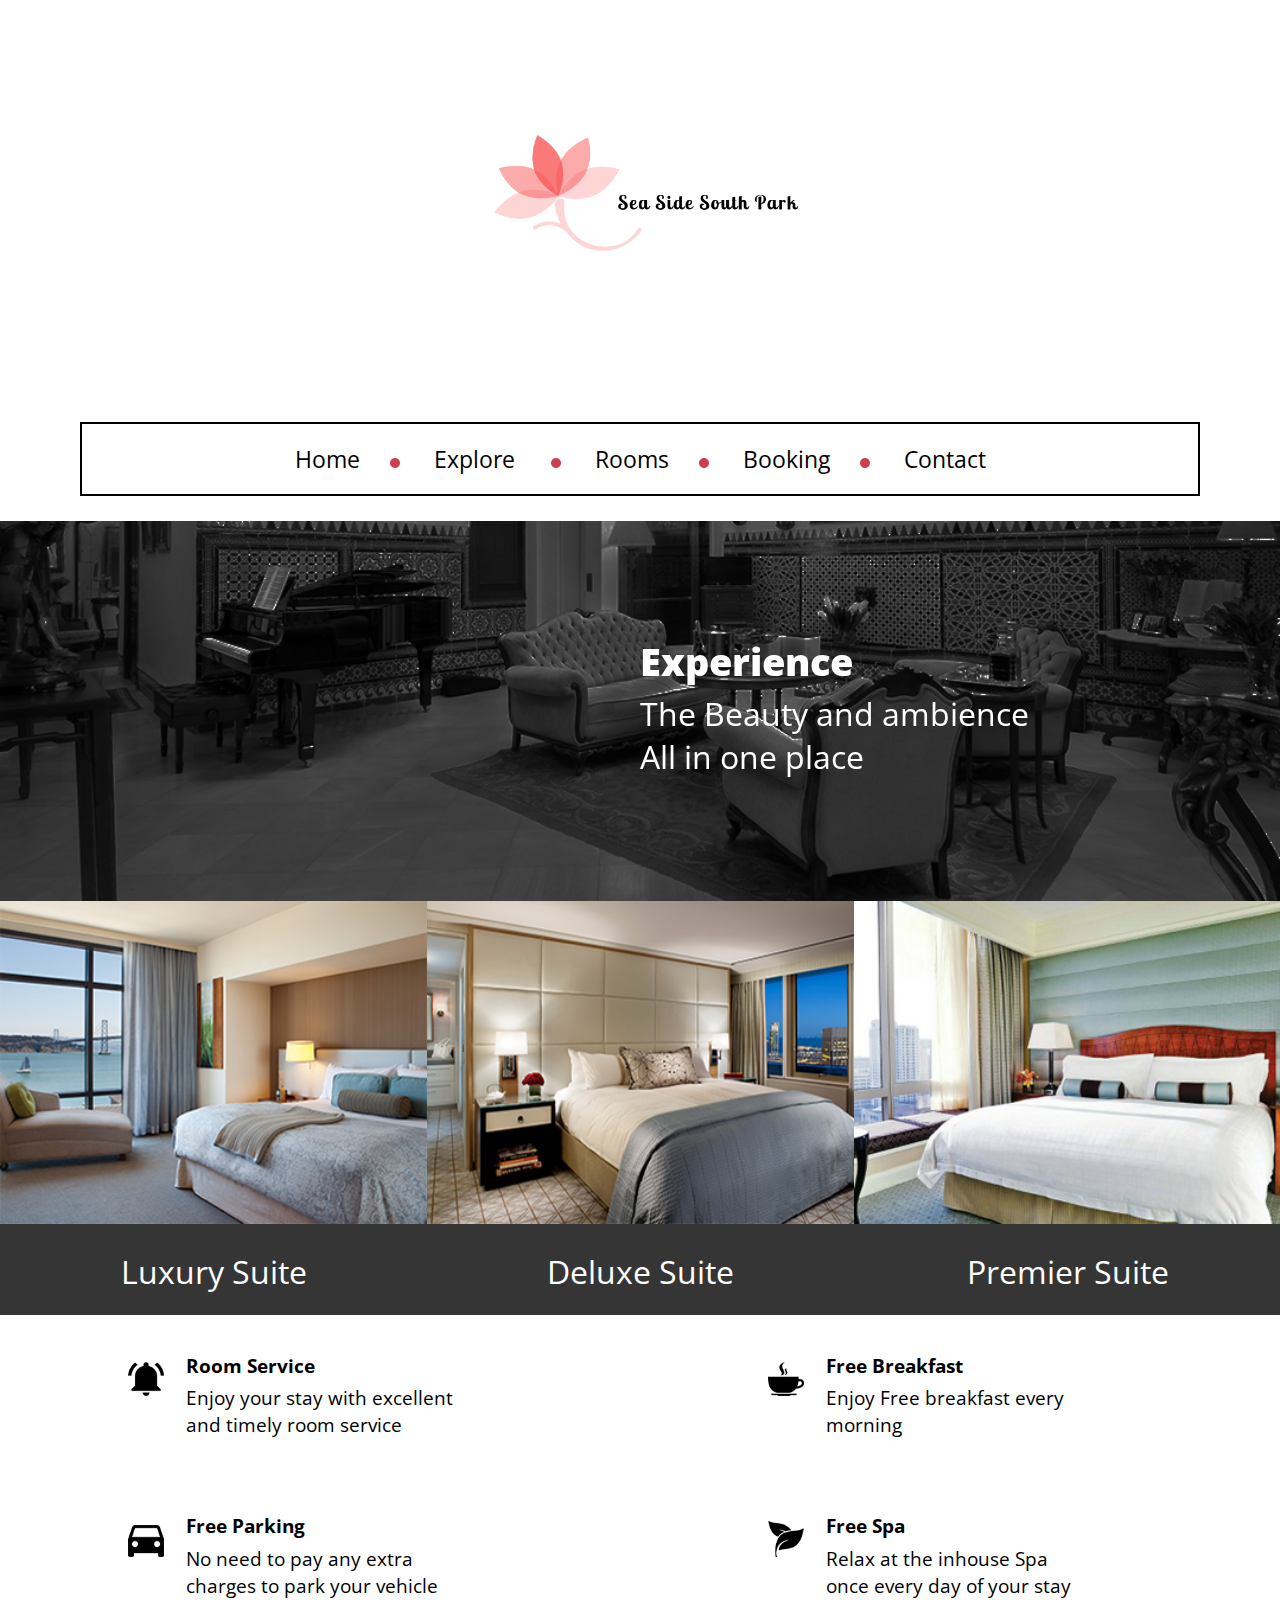
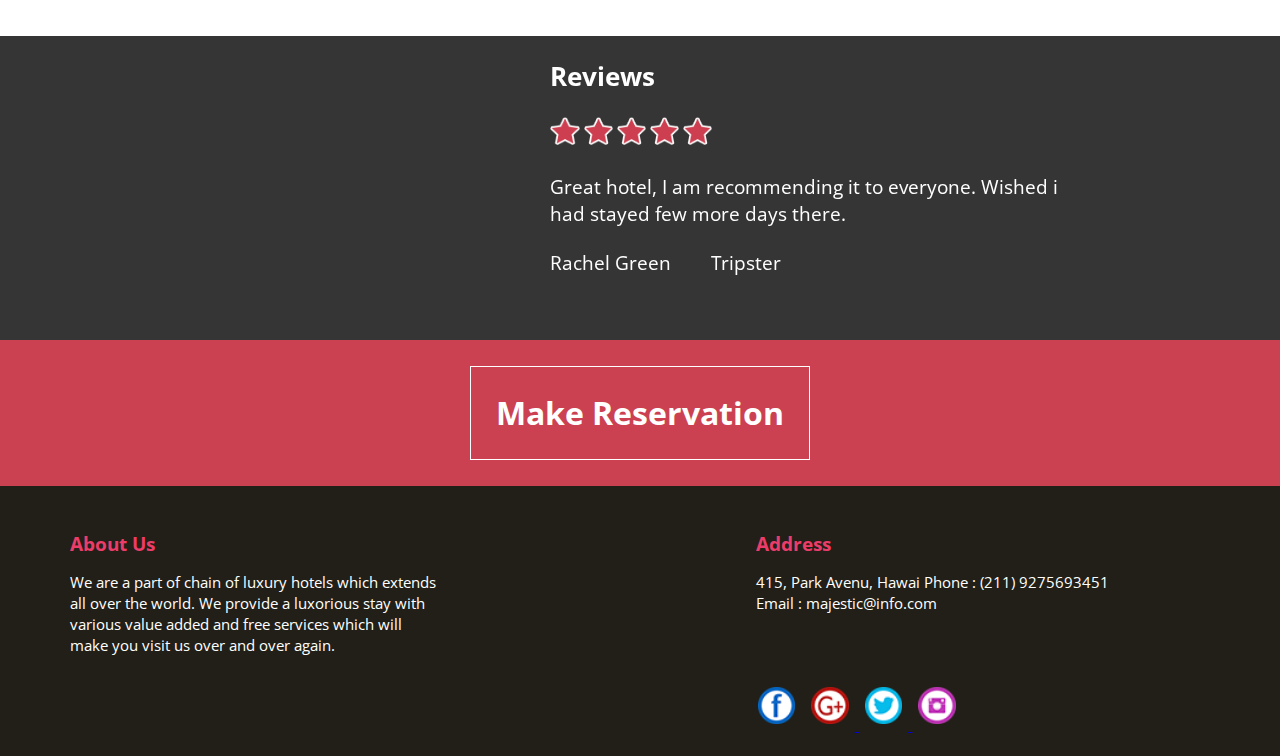
<file: index.html>
<!DOCTYPE html>
<html>
<head>
    <meta charset="utf-8">
    <title> Sea Side South Park</title>
     <script type="text/javascript" src="https://ajax.googleapis.com/ajax/libs/jquery/3.2.1/jquery.min.js"></script>
     <script type="text/javascript" src="dist/slick.js"></script>
     <script type="text/javascript" src="dist/jquery.scrollUp.js"></script>

    <link rel="stylesheet" type="text/css" href="css/main.css">
    <link rel="stylesheet" type="text/css" href="css/slick.css">


<!--    <link rel="stylesheet" type="text/css" href="css/slick-theme.css">-->


         <script type="text/javascript" src="dist/demo.js"></script>
    <link href="https://fonts.googleapis.com/css?family=Open+Sans" rel="stylesheet">





    </head>

<body >
    <header class="tm-header">
        <img class="tm-logo" src="images/logo_transparent.png" alt="Sea Side South Park">
        <nav class="tm-nav" >
       <div>
            <ul>
                <li class="tm-list"><a href="index.html">Home</a></li>
                <li class="tm-list"><a href="explore.html">Explore </a></li>
                <li class="tm-list"><a href="rooms.html">Rooms</a></li>
                <li class="tm-list"><a href="bb.html">Booking</a></li>
                <li><a href="contact.html">Contact</a></li>
            </ul>
            </div>
        </nav>
    </header>

    <section class="tm-imgslider">


    <div class="slider single">
					<div><div class="tm-slider"><img class="tm-sliderimage" src="images/main_slider11.png" alt="Sea Side South Park">
                        <div class="tm-slidertext">
                        <p class="bold"> Experience</p>
                        <p class="simple">The Beauty and ambience </p>
                            <p class="simple">All in one place </p></div>
                </div></div>
					<div><div class="tm-slider"><img class="tm-sliderimage" src="images/main_slider12.png" alt="Sea Side South Park">
                        <div class="tm-slidertext">
                        <p class="bold"> Experience</p>
                        <p class="simple">The tranquility </p>
                            <p class="simple">in hotel spa and swimming pool </p></div>
                </div></div>
					<div><div class="tm-slider"><img class="tm-sliderimage" src="images/main_slider13.png" alt="Sea Side South Park">
                        <div class="tm-slidertext">
                        <p class="bold"> Experience</p>
                        <p class="simple">The luxorious interiors </p>
                            <p class="simple">in every hotel room </p></div>
                </div></div>
					<div><div class="tm-slider"><img class="tm-sliderimage" src="images/main_slider14.png" alt="Sea Side South Park">
                        <div class="tm-slidertext">
                        <p class="bold"> Experience</p>
                        <p class="simple">The mesmerizing beach view </p>
                            <p class="simple">from your room's balcony</p></div>
                </div></div>

				</div>
        <img src="images/back.png" class="left">
          <img src="images/next.png" class="right">
   </section>






     <section class="slider room flex">

                    <div class="tm-rooms">
                        <img  src="images/luxury.png">
                       <a href="rooms.html"> <p class="s">Luxury Suite</p> </a>

                    </div>
                        <div class="tm-rooms">
                        <img  src="images/delux.png">
                            <a href="rooms.html"> <p class="s">Deluxe Suite</p></a>

                    </div>
                        <div class="tm-rooms">
                        <img  src="images/premier.png">
                            <a href="rooms.html">  <p>Premier Suite</p></a>

                    </div>
                    <div class="tm-rooms">
                        <img  src="images/luxuryroom.png">
                       <a href="rooms.html"> <p class="s">Luxury Room</p> </a>

                    </div>
                        <div class="tm-rooms">
                        <img  src="images/deluxroom.png">
                            <a href="rooms.html"> <p>Deluxe Room</p></a>

                    </div>
                        <div class="tm-rooms">
                        <img  src="images/premiumroom.png">
                            <a href="rooms.html">  <p>Premier Room</p></a>

                    </div>


    </section>





    <section class="tm-servicesection">
         <div class="tm-service">
              <img class="tm-serimage" src="images/bell.png">
             <div>
                        <p class="b">Room Service</p>
                        <p> Enjoy your stay with excellent and timely room service </p> </div>
        </div>
        <div class="tm-service">
              <img class="tm-serimage" src="images/coffee.png">
             <div>
                        <p class="b">Free Breakfast</p>
                        <p> Enjoy Free breakfast every morning</p> </div>
        </div>
    </section>
    <section class="tm-servicesection">

        <div class="tm-service">
              <img class="tm-serimage" src="images/car-front.png">
             <div>
                        <p class="b">Free Parking</p>
                        <p> No need to pay any extra charges to park your vehicle </p> </div>
        </div>
        <div class="tm-service">
              <img class="tm-serimage" src="images/spa.png">
             <div>
                        <p class="b">Free Spa</p>
                        <p> Relax at the inhouse Spa once every day of your stay </p> </div>
        </div>

    </section>





    <section class="tm-reviewsection">

        <div class="tm-review ">
            <div class="slider review">
            <div class="tm-revcon">
        <p class="b"> Reviews</p>
            <div class="tm-stars">
                 <img src="images/star.png">
                 <img src="images/star.png">
                 <img src="images/star.png">
                 <img src="images/star.png">
                 <img src="images/star.png">
            </div>
                <div class="tm-rev">
        <p> Great hotel, I am recommending it to everyone. Wished i had stayed few more days there.</p>  <br/>
        <p> Rachel Green &nbsp&nbsp&nbsp&nbsp&nbsp&nbsp Tripster</p> </div>

                </div>

            <div class="tm-revcon">
        <p class="b"> Reviews</p>
            <div class="tm-stars">
                 <img src="images/star.png">
                 <img src="images/star.png">
                 <img src="images/star.png">
                 <img src="images/star.png">
                 <img src="images/star.png">
            </div>
                <div class="tm-rev">
        <p> Nice hotel, I had a wonderful expeirence and there are plenty of amenities. </p>  <br/>
        <p> Ross Geller &nbsp&nbsp&nbsp&nbsp&nbsp&nbsp Visitor</p> </div>

                </div>


            <div class="tm-revcon">
        <p class="b"> Reviews</p>
            <div class="tm-stars">
                 <img src="images/star.png">
                 <img src="images/star.png">
                 <img src="images/star.png">
                 <img src="images/star.png">
                 <img src="images/star.png">
            </div>
                <div class="tm-rev">
        <p> Great hotel, Great food enough said. </p>  <br/>
        <p> Joey Tribiani &nbsp&nbsp&nbsp&nbsp&nbsp&nbsp Actor</p> </div>

                </div>


            <div class="tm-revcon">
        <p class="b"> Reviews</p>
            <div class="tm-stars">
                 <img src="images/star.png">
                 <img src="images/star.png">
                 <img src="images/star.png">
                 <img src="images/star.png">
                 <img src="images/star.png">
            </div>
                <div class="tm-rev">
        <p> Very nice hotel enjoyed the spa and as a masseuse I recommend it. </p>  <br/>
        <p> Pheobe Buffay &nbsp&nbsp&nbsp&nbsp&nbsp&nbsp Traveller</p> </div>

                </div>

                <div class="tm-revcon">
        <p class="b"> Reviews</p>
            <div class="tm-stars">
                 <img src="images/star.png">
                 <img src="images/star.png">
                 <img src="images/star.png">
                 <img src="images/star.png">
                 <img src="images/star.png">
            </div>
                <div class="tm-rev">
        <p> Nice, calm and clean just the way I like it. </p>  <br/>
        <p> Monica Geller &nbsp&nbsp&nbsp&nbsp&nbsp&nbsp Tripster</p> </div>

                </div>

                       <div class="tm-revcon">
        <p class="b"> Reviews</p>
            <div class="tm-stars">
                 <img src="images/star.png">
                 <img src="images/star.png">
                 <img src="images/star.png">
                 <img src="images/star.png">
                 <img src="images/star.png">
            </div>
                <div class="tm-rev">
        <p> Knock knock whose there ? ... a satisfied customer. </p>  <br/>
        <p> Chandler Bing &nbsp&nbsp&nbsp&nbsp&nbsp&nbsp Visitor</p> </div>

                </div>

            </div>


        </div>
    </section>


    <section class="tm-makeres">
    <div class="tm-res">
       <div class="tm-resbutton">
           <a href="bb.html"> <p>Make Reservation</p></a>
        </div>
        </div>
    </section>

    <footer class="tm-footer">
        <div class="tm-us">
        <p class="bold">About Us</p>
        <p>We are a part of chain of luxury hotels
            which extends all over the world. We
            provide a luxorious stay with various value
            added and free services which will make
            you visit us over and over again.</p>
        </div>

        <div class="tm-address">
        <p class="bold">Address</p>
        <p>415, Park Avenu, Hawai
            Phone : (211) 9275693451
            Email : majestic@info.com</p>
        </div>
        <br/>
    <div class="tm-media">
        <a href="#"> <img src="images/fb.png"></a>
        <a href="#"> <img src="images/G.png"> </a>
        <a href="#"> <img src="images/twittr.png"> </a>
        <a href="#">  <img src="images/insta.png"> </a>

        </div>

<!--    <a  href="#top">  <img class="tm-up" src="images/up.png"> </a>-->


    </footer>
</body>
</html>
</file>
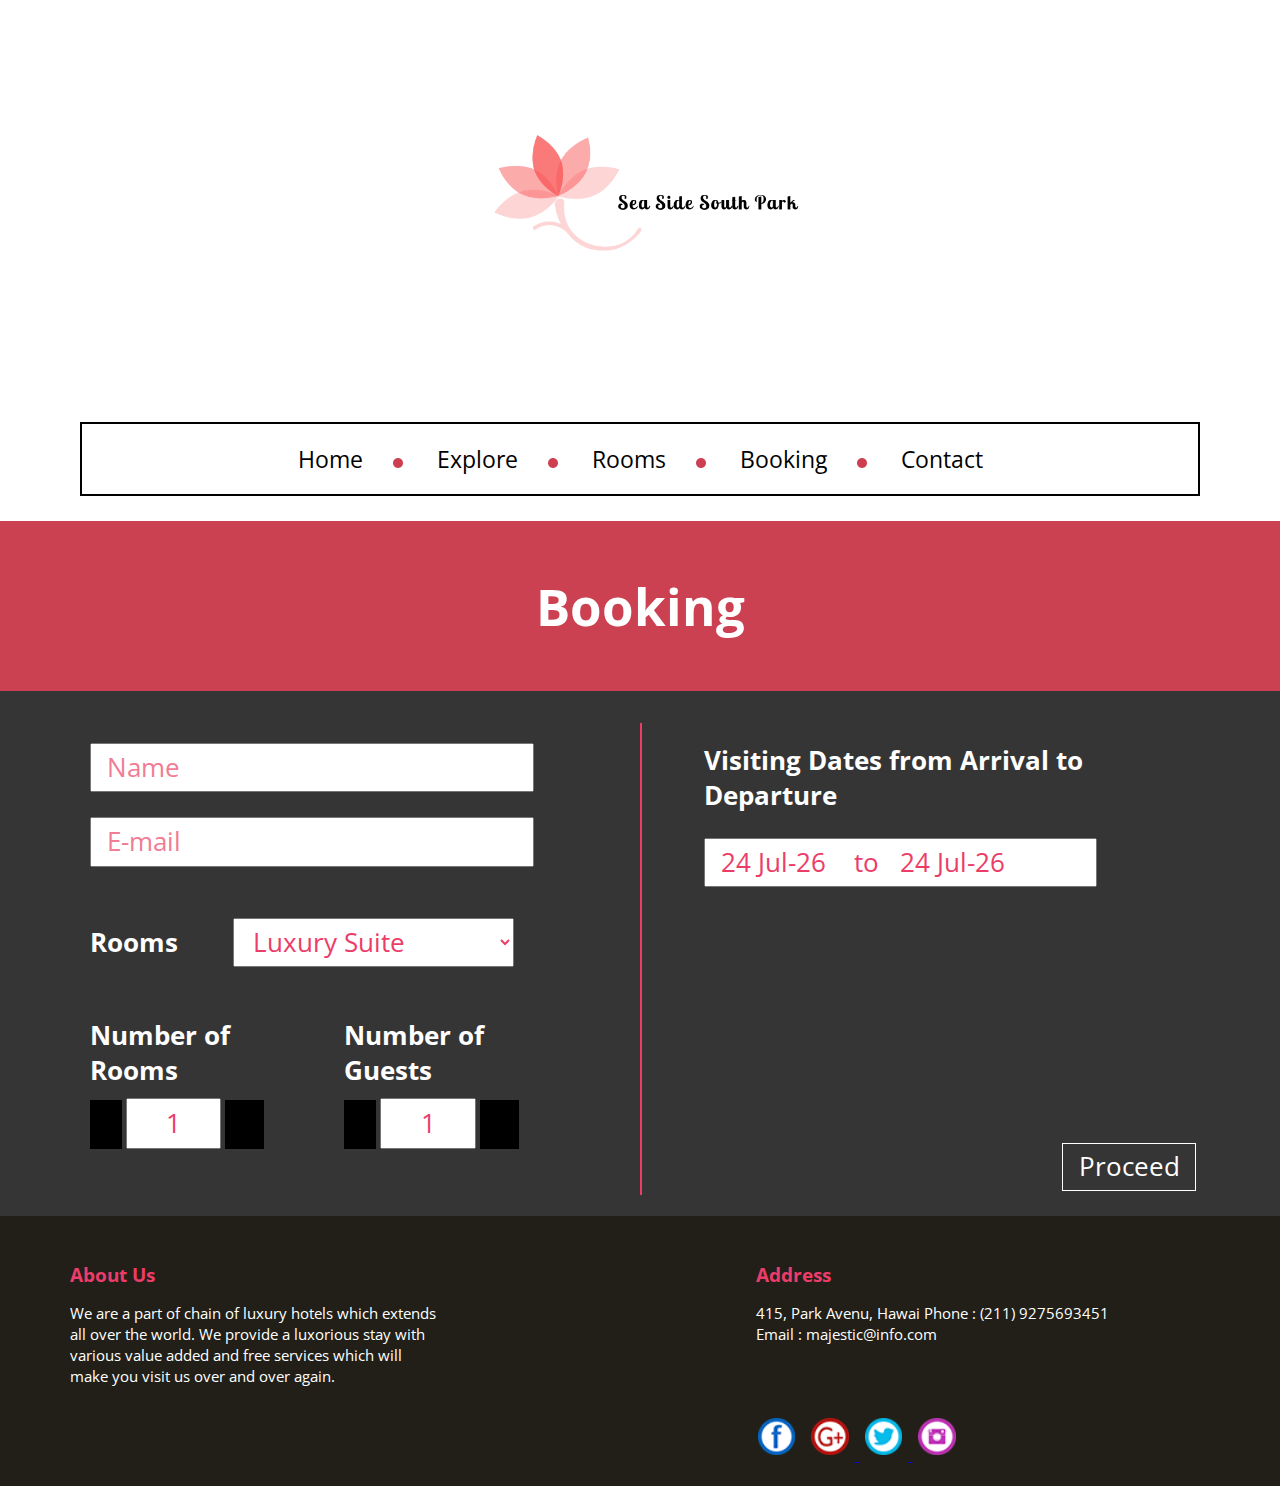
<file: bb.html>
<!DOCTYPE html>
<html>
<head>
    <meta charset="utf-8">
    <title> Sea Side South Park</title>
    <script type="text/javascript" src="https://ajax.googleapis.com/ajax/libs/jquery/3.2.1/jquery.min.js"></script>
    <script type="text/javascript" src="dist/pickmeup.min.js"></script>
    <script type="text/javascript" src="dist/handleCounter.js"></script>
    <link rel="stylesheet" type="text/css" href="css/pickmeup.css">
    <link rel="stylesheet" type="text/css" href="css/handle-counter.min.css">
    <link rel="stylesheet" type="text/css" href="css/main.css">
    <link href="https://fonts.googleapis.com/css?family=Open+Sans" rel="stylesheet">
    <script type="text/javascript" src="dist/jquery.scrollUp.js"></script>
     <script type="text/javascript" src="dist/demo.js"></script>



    </head>

<body>
    <header class="tm-header">
        <img class="tm-logo" src="images/logo_transparent.png" alt="Sea Side South Park">
        <nav class="tm-nav">
       <div>
            <ul>
                <li class="tm-list"><a href="index.html">Home</a></li>
                <li class="tm-list"><a href="explore.html">Explore</a></li>
                <li class="tm-list"><a href="rooms.html">Rooms</a></li>
                <li class="tm-list"><a href="bb.html">Booking</a></li>
                <li><a href="contact.html">Contact</a></li>
            </ul>
            </div>
        </nav>
    </header>


    <section class="tm-main">
           <p>Booking</p>
    </section>



    <section class="tm-booking">

    <form>
        <div class="tm-form1">
    <input type="text" name="name" placeholder="Name">
    <input type="email" name="email" placeholder="E-mail">
    <label  for="rooms" id="inlinelable">Rooms</label>
    <select name="Rooms" id="rooms">
        <option value="luxurys">Luxury Suite</option>
        <option value="deluxs">Delux Suite</option>
        <option value="premiers">Premier Suite</option>
        <option value="Luxuryr">Luxury Room</option>
        <option value="deluxs">Delux Room</option>
        <option value="premierr">Premier Room</option>
    </select>






    <div class="tm-num1" id="handleCounter1">
    <label for="number1" >Number of Rooms</label><br/>
        <button type="button" class="counter-minus btn btn-primary">- </button>
        <input type="text" name="number1" id="number1" value="1">
         <button type="button" class="counter-plus btn btn-primary">+  </button>
        </div>
    <div class="tm-num2" id="handleCounter2">
        <label for="number2">Number of Guests</label><br/>
        <button type="button" class="counter-minus btn btn-primary">-</button>
        <input type="text" name="number2" id="number2" value="1">
            <button type="button" class="counter-plus btn btn-primary">+</button>
            </div>





    </div>

        <div class="vertical-line"> </div>

    <div class="tm-form2">
   <div class="tm-cl">
        <label for="date1" class="arrival">Visiting Dates from Arrival to Departure</label>

     <input type="text" name="date1" class="range" readonly="readonly">


     <input type="submit" id="sub" value="Proceed">
    </div>
    </div>
        </form>
  </section>


    <footer class="tm-footer">
        <div class="tm-us">
        <p class="bold">About Us</p>
        <p>We are a part of chain of luxury hotels
            which extends all over the world. We
            provide a luxorious stay with various value
            added and free services which will make
            you visit us over and over again.</p>
        </div>

        <div class="tm-address">
        <p class="bold">Address</p>
        <p>415, Park Avenu, Hawai
            Phone : (211) 9275693451
            Email : majestic@info.com</p>
        </div>
        <br/>
    <div class="tm-media">
        <a href="#"> <img src="images/fb.png"></a>
        <a href="#"> <img src="images/G.png"> </a>
        <a href="#"> <img src="images/twittr.png"> </a>
        <a href="#">  <img src="images/insta.png"> </a>

        </div>
<!--        <a href="#">  <img class="tm-up" src="images/up.png"> </a>-->
    </footer>



    </body>

</html>
</file>
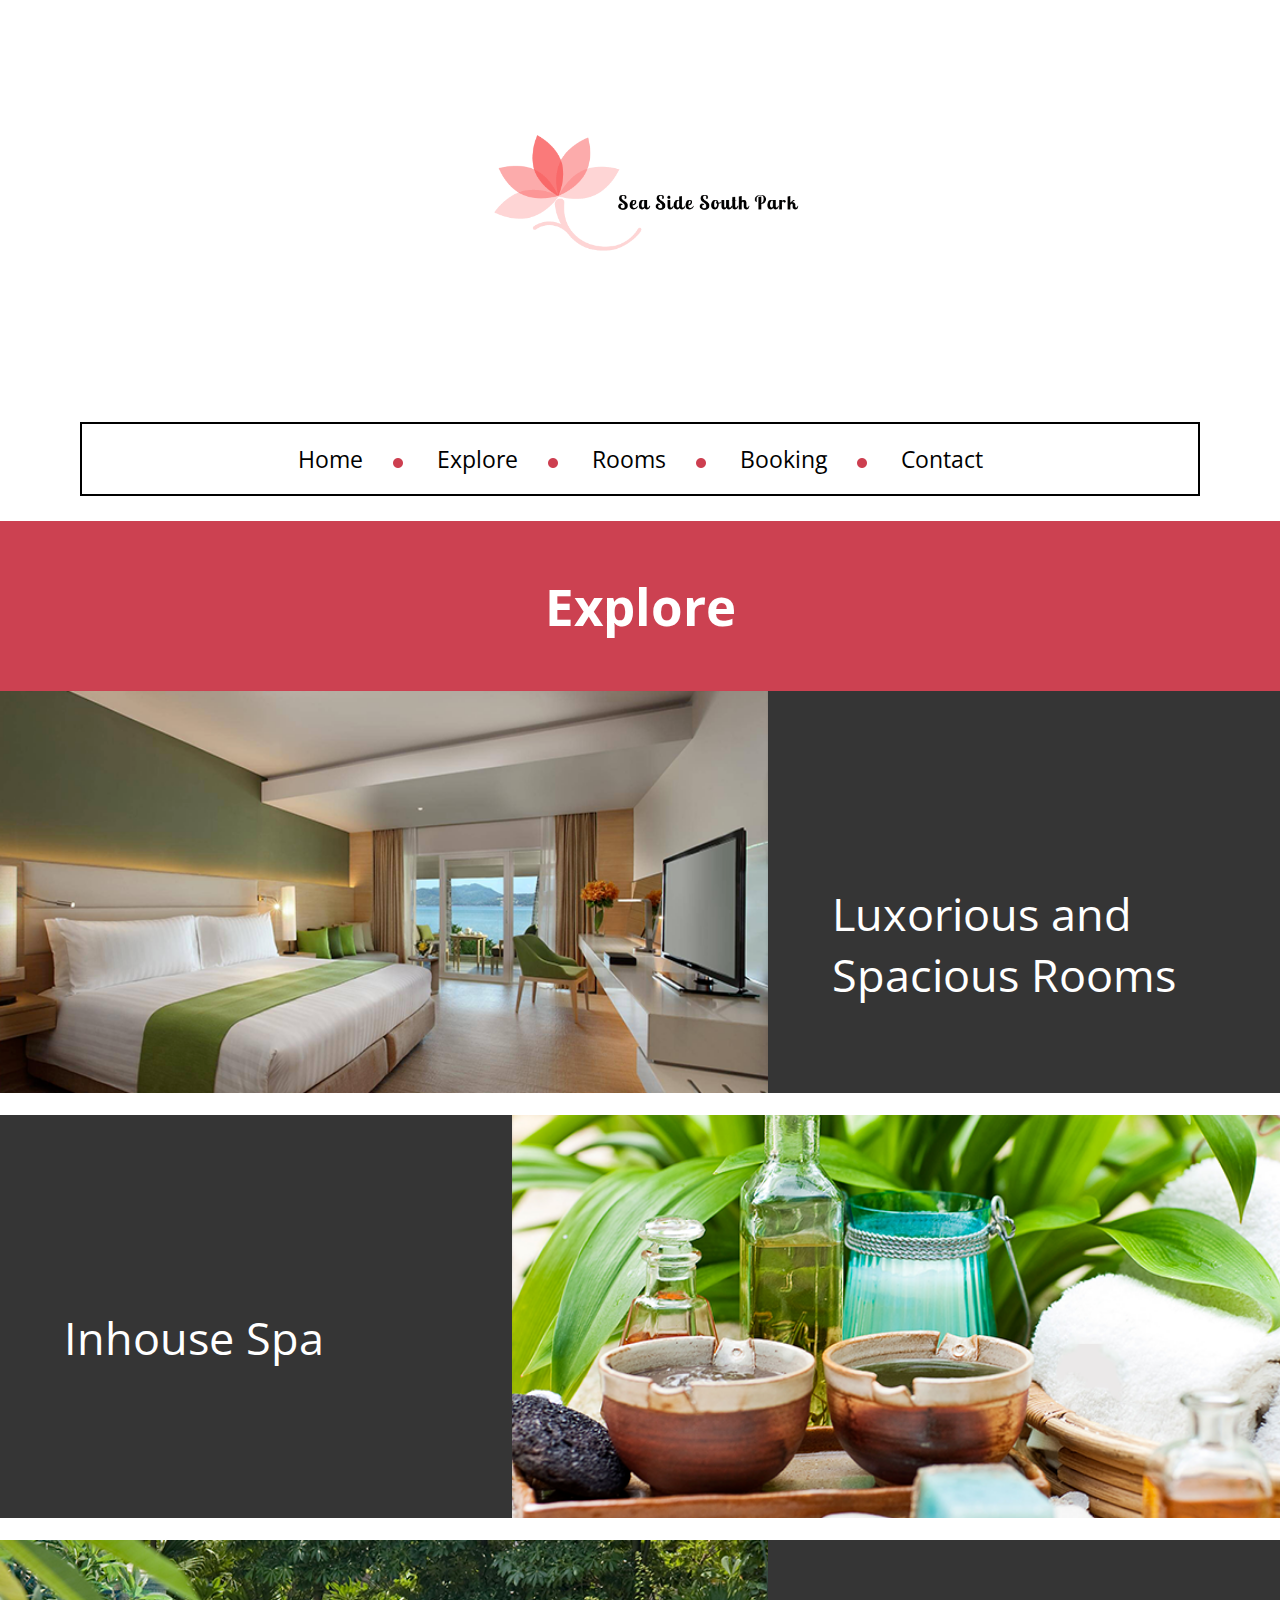
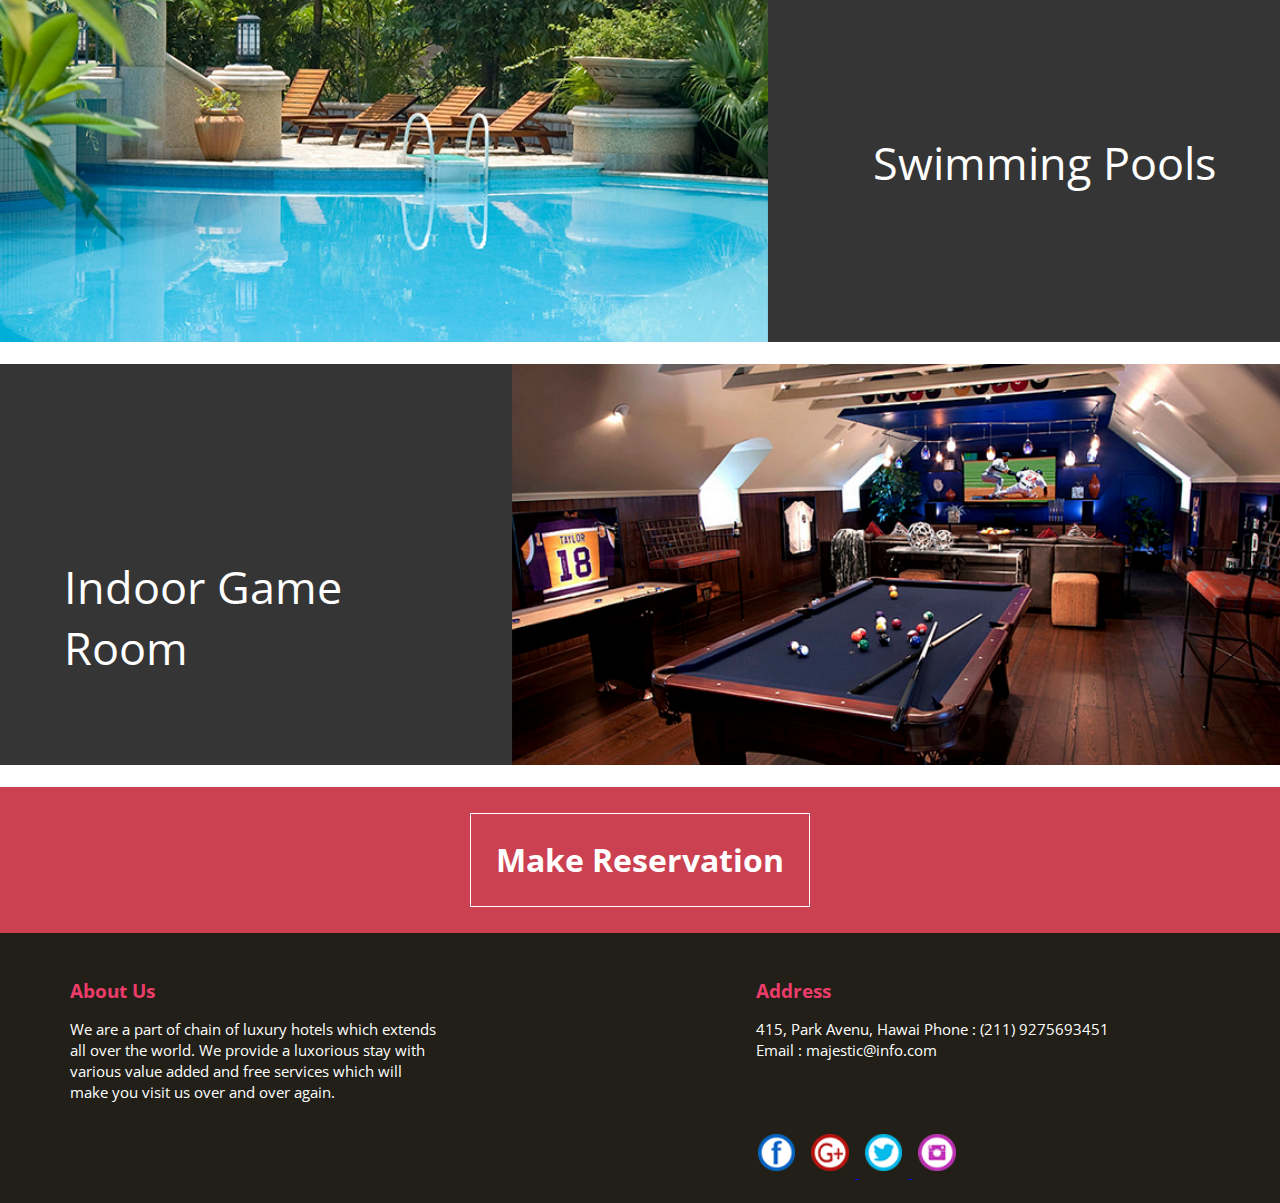
<file: explore.html>
<!DOCTYPE html>
<html>
<head>
    <meta charset="utf-8">
    <title> Sea Side South Park</title>
    <link rel="stylesheet" type="text/css" href="css/main.css">
    <link href="https://fonts.googleapis.com/css?family=Open+Sans" rel="stylesheet">

     <script type="text/javascript" src="https://ajax.googleapis.com/ajax/libs/jquery/3.2.1/jquery.min.js"></script>
<script type="text/javascript" src="dist/jquery.scrollUp.js"></script>
 <script type="text/javascript" src="dist/demo.js"></script>


    </head>

<body>
    <header class="tm-header">
        <img class="tm-logo" src="images/logo_transparent.png" alt="Sea Side South Park">
        <nav class="tm-nav">
       <div>
            <ul>
                <li class="tm-list"><a href="index.html">Home</a></li>
                <li class="tm-list"><a href="explore.html">Explore</a></li>
                <li class="tm-list"><a href="rooms.html">Rooms</a></li>
                <li class="tm-list"><a href="bb.html">Booking</a></li>
                <li><a href="contact.html">Contact</a></li>
            </ul>
            </div>
        </nav>
    </header>


    <section class="tm-main">
           <p>Explore</p>
    </section>


    <section class="tm-expsection">

        <div class="tm-exp1">

        <p> Luxorious and Spacious Rooms</p>
     <img src="images/luxorius.png">

  </div>
    </section>


       <section class="tm-expsection">

        <div class="tm-exp2">

        <p> Inhouse Spa</p>
     <img src="images/spahouse.png" >

  </div>
    </section>


     <section class="tm-expsection">

        <div class="tm-exp1">

        <p> Swimming Pools</p>
     <img src="images/swimming.png">

  </div>
    </section>


       <section class="tm-expsection">

        <div class="tm-exp2">

        <p> Indoor  Game Room</p>
     <img src="images/play.png" >

  </div>
    </section>









    <section class="tm-makeres">
    <div class="tm-res">
       <div class="tm-resbutton">
           <a href="bb.html"> <p>Make Reservation</p></a>
        </div>
        </div>
    </section>



    <footer class="tm-footer">
        <div class="tm-us">
        <p class="bold">About Us</p>
        <p>We are a part of chain of luxury hotels
            which extends all over the world. We
            provide a luxorious stay with various value
            added and free services which will make
            you visit us over and over again.</p>
        </div>

        <div class="tm-address">
        <p class="bold">Address</p>
        <p>415, Park Avenu, Hawai
            Phone : (211) 9275693451
            Email : majestic@info.com</p>
        </div>
        <br/>
    <div class="tm-media">
        <a href="#"> <img src="images/fb.png"></a>
        <a href="#"> <img src="images/G.png"> </a>
        <a href="#"> <img src="images/twittr.png"> </a>
        <a href="#">  <img src="images/insta.png"> </a>

        </div>
<!--        <a href="#">  <img class="tm-up" src="images/up.png"> </a>-->
    </footer>



    </body>

</html>
</file>
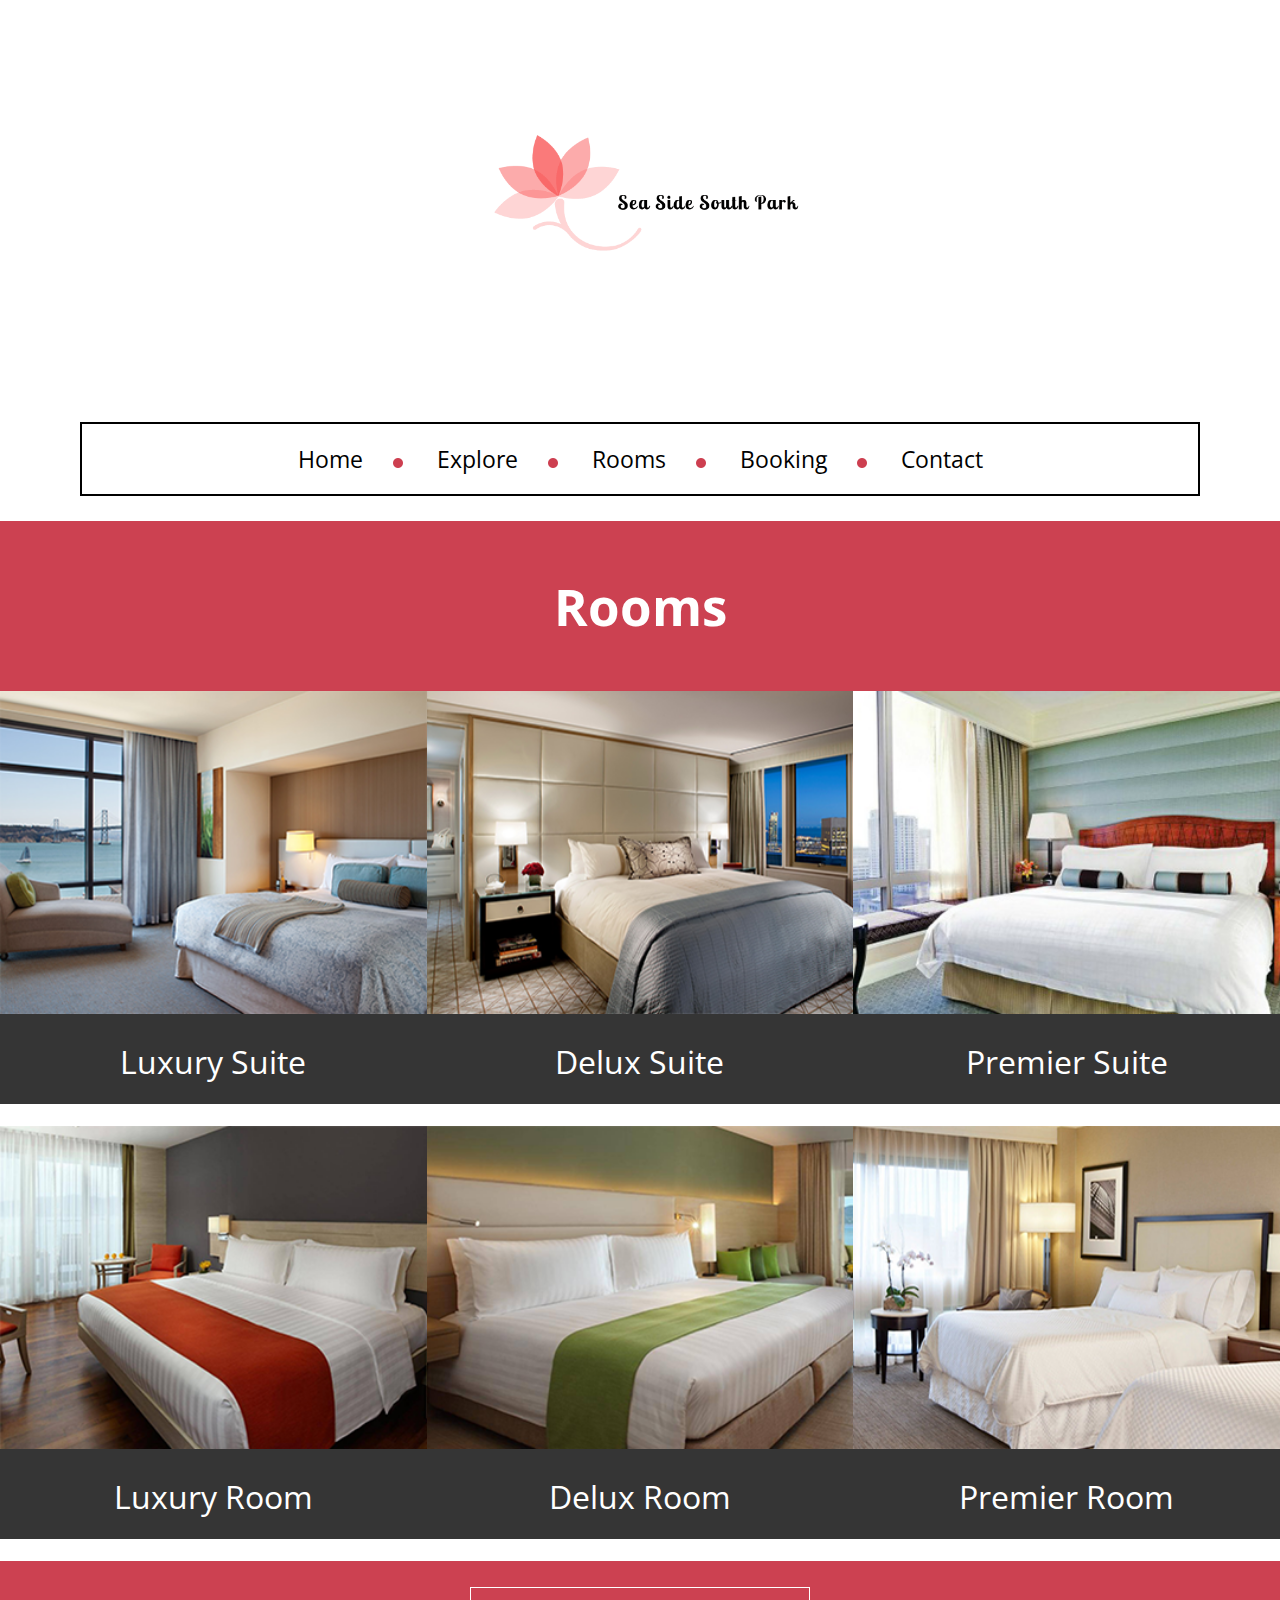
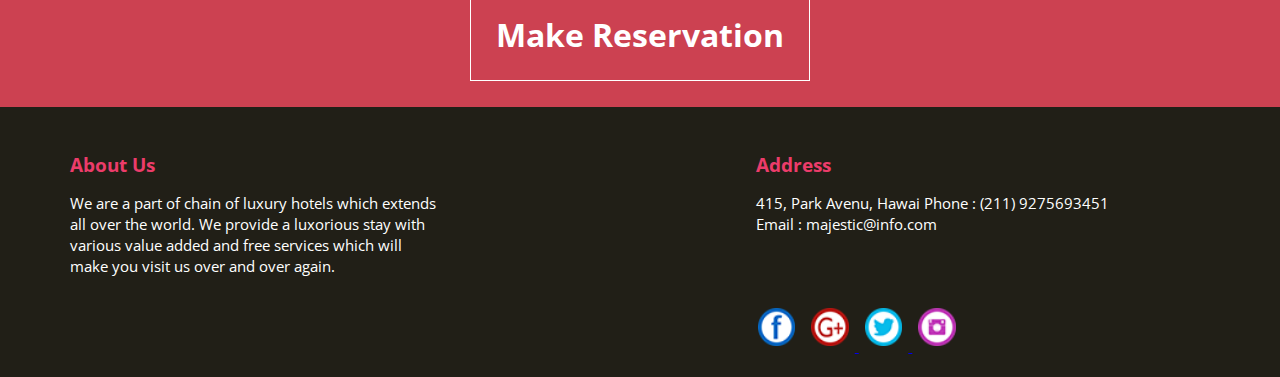
<file: rooms.html>
<!DOCTYPE html>
<html>
<head>
    <meta charset="utf-8">
    <title>Sea Side South Park</title>
    <link rel="stylesheet" type="text/css" href="css/main.css">
    <link href="https://fonts.googleapis.com/css?family=Open+Sans" rel="stylesheet">

     <script type="text/javascript" src="https://ajax.googleapis.com/ajax/libs/jquery/3.2.1/jquery.min.js"></script>
<script type="text/javascript" src="dist/jquery.scrollUp.js"></script>
 <script type="text/javascript" src="dist/demo.js"></script>

    </head>

<body>
    <header class="tm-header">
        <img class="tm-logo" src="images/logo_transparent.png" alt="Sea Side South Park">
        <nav class="tm-nav">
       <div>
            <ul>
                <li class="tm-list"><a href="index.html">Home</a></li>
                <li class="tm-list"><a href="explore.html">Explore</a></li>
                <li class="tm-list"><a href="rooms.html">Rooms</a></li>
                <li class="tm-list"><a href="bb.html">Booking</a></li>
                <li><a href="contact.html">Contact</a></li>
            </ul>
            </div>
        </nav>
    </header>


    <section class="tm-main">
           <p>Rooms</p>
    </section>


      <section class="tm-roomsection">
                    <div class="tm-room1">
                        <div class="tm-trans"> <div><p>2 Bed</p><p>Complimentary liquor</p><p>Free Wifi</p> </div>

                        <div><p>Only for</p><p class="bold">$ 1999.99</p> </div></div>


                        <img class="tm-roomimage" src="images/luxury.png">
                     <p class="s">Luxury Suite</p>

                    </div>
                        <div class="tm-room1">
                            <div class="tm-trans"> <div><p>2 Bed</p><p>Luxorious interior</p><p>Free Wifi</p> </div>

                        <div><p>Only for</p><p class="bold">$ 1599.99</p> </div></div>


                        <img class="tm-roomimage" src="images/delux.png">
                            <p>Delux Suite</p>

                    </div>
                        <div class="tm-room1">

                            <div class="tm-trans"> <div><p>2 Bed</p><p>Scenic View</p><p>Free Wifi</p> </div>

                        <div><p>Only for</p><p class="bold">$ 1299.99</p> </div></div>


                        <img class="tm-roomimage" src="images/premier.png">
                             <p>Premier Suite</p>

                    </div>
    </section>
    <br/>
     <section class="tm-roomsection">
                    <div class="tm-room1">

                        <div class="tm-trans"> <div><p>2 Bed</p><p>Free wifi</p><p>Fresh towels</p> </div>

                        <div><p>Only for</p><p class="bold">$ 999.99</p> </div></div>


                        <img class="tm-roomimage" src="images/luxuryroom.png">
                     <p class="s">Luxury Room</p>

                    </div>
                        <div class="tm-room1">

                            <div class="tm-trans"> <div><p>2 Bed</p><p>Fresh towels</p><p>Less costly</p> </div>

                        <div><p>Only for</p><p class="bold">$ 599.99</p> </div></div>


                        <img class="tm-roomimage" src="images/deluxroom.png">
                            <p>Delux Room</p>

                    </div>
                        <div class="tm-room1">

                            <div class="tm-trans"> <div><p>1 Bed</p><p>Fresh towels</p><p>Less costly</p> </div>

                        <div><p>Only for</p><p class="bold">$ 399.99</p> </div></div>


                        <img class="tm-roomimage" src="images/premiumroom.png">
                             <p>Premier Room</p>

                    </div>
    </section>
       <br/>



     <section class="tm-makeres">
    <div class="tm-res">
       <div class="tm-resbutton">
           <a href="bb.html"> <p>Make Reservation</p></a>
        </div>
        </div>
    </section>



    <footer class="tm-footer">
        <div class="tm-us">
        <p class="bold">About Us</p>
        <p>We are a part of chain of luxury hotels
            which extends all over the world. We
            provide a luxorious stay with various value
            added and free services which will make
            you visit us over and over again.</p>
        </div>

        <div class="tm-address">
        <p class="bold">Address</p>
        <p>415, Park Avenu, Hawai
            Phone : (211) 9275693451
            Email : majestic@info.com</p>
        </div>
        <br/>
    <div class="tm-media">
        <a href="#"> <img src="images/fb.png"></a>
        <a href="#"> <img src="images/G.png"> </a>
        <a href="#"> <img src="images/twittr.png"> </a>
        <a href="#">  <img src="images/insta.png"> </a>

        </div>
<!--        <a href="#">  <img class="tm-up" src="images/up.png"> </a>-->
    </footer>



    </body>

</html>
</file>
<file: css/main.css>
*{
    margin: 0;
    padding: 0;
    font-family: 'Open Sans', sans-serif;
}

.tm-header{
    background: #ffffff00;
    display: block;
    padding: 20px;

}
/*
.tm-header{
    background: #211f17;  #ffffff00 211f17
    display: block;
    padding: 20px;

}

*/

.tm-logo{
    align-content: center;
    display: block;
    margin: 0 auto;
    width: 30%;
}

/*
.tm-nav{
   max-width: 90%;
       border: 2px solid #3a382e;
    display: block;

    margin: 30px auto 5px auto;

}
*/
.tm-nav{
   max-width: 90%;
       border: 2px solid #000000;
    display: block;

    margin: 30px auto 5px auto;

}
.tm-nav div
{
    display: table;
    padding: 10px;
    margin: 0px auto;
}

.tm-nav div ul li{
    display:inline-block;

}


.tm-nav div ul li a{
    font-size: 1.8vmax;
    padding: 10px 30px;
    text-decoration: none;
    color: #000000;
    line-height: 50px;


}
.tm-nav div ul li a:hover{

    color: #ec3c6a; ec3c6a,fff
}

.tm-list::after{
    content: url("../images/circle.png");


}

/*header ends here and sections start*/


/* slider */

.tm-slider{
    position: relative;
}


.tm-sliderimage{
    width: 100%;
   display: block;


}
.bold{
    padding-bottom: 5px;
    font-size: 3vw;
    font-weight: 900;
}
.simple{
    font-size: 2.5vw;
}

.tm-slidertext{
 position: absolute;
   top: 30%;
  left: 50%;
    color: #fff;
}


/* room */


.tm-rooms:focus {
    outline: none;
}
.tm-rooms a:focus {
    outline: none;
}

.tm-rooms{
    display: block;
    background: #353535;
    max-width: 33.33%;
    width: 33.33%;
}


.tm-rooms img{
    max-width: 100%;
    width: 100%;
}



.tm-rooms p{
    font-size: 2.5vw;
    color: #fff;
    text-align: center;
padding: 5%;


}

.tm-rooms a{
    text-decoration: none;
}

.tm-rooms a p:hover{
    color: #ec3c6a;


}

.s{
    padding-bottom: 1%;
}

.flex{
    display: flex;
}


/* services */

.tm-service{
    max-width: 30%;
    width: 30%;
    margin: 1.5% 12% 1.5% 10%;
}

.tm-servicesection{
    display: flex;
}

.tm-serimage{
    display: inline-block;
    max-width: 20%;
    width: 10%;
    height: auto;
padding-bottom: 10%;


}

.tm-service div{
    display: inline-block;

    max-width: 75%;
    padding: 5%;
}

.tm-service p{
    font-size: 1.5vmax;

}
.tm-service .b{
    padding-bottom: 2%;
    font-weight: 700;
}


/* review */



.tm-review{
    background: #353535;
    padding-bottom: 5%;

}

.tm-review::after{
    content:" ";
    display: block;
    clear: both;
}

.tm-revcon{
    float: left;
    padding-left: 5%;
    max-width: 65%;
}

.tm-revcon .b{
    padding: 3% 0 3% 5%;
    font-size: 2vw;
    font-weight: 700;
}

.tm-revcon p{
    font-size: 1.5vw;
    color: #fff;
}

.tm-rev{
    padding: 3% 0 0% 5%;
   max-width: 70%;

}




.tm-stars{
 display: block;
    padding-left: 5%;
}
.tm-stars img{
    width: 4%;
    height: auto;
}



/* Make reservation */

.tm-res{
    background: #cc4151;
    padding: 2%;
}


.tm-resbutton p{
    display: table;
    max-width: 30%;
    margin: 0 auto;
    font-size: 2.5vw;
     padding: 2%;
    color: #fff;
    font-weight: 700;
    border: 1px solid #fff;

}
.tm-resbutton a{
     text-decoration: none;
}

.tm-resbutton p:hover{
    color: #ec3c6a;
    background: #fff;
}



/* footer */

.tm-footer{
     background: #211f17;
    display: block;
    padding: 20px;
    position: relative;

}

.tm-us{
    display: inline-table;
    max-width: 30%;
    width: 30%;
    margin: 2% 0 2% 4%
}

.tm-address{
    display: inline-table;
    max-width: 30%;
    width: 30%;
     margin: 2% 0 2% 25%
}

.tm-us .bold, .tm-address .bold{
    color: #ec3c6a;
    font-size: 1.5vw;
    font-weight: 700;
    padding-bottom: 4%;
}

.tm-us p, .tm-address p{
    color: #fff;
    font-size: 1.2vw;
}

.tm-media{
   display: inline;
    margin: 0 0 0 59%;


}
.tm-media img{
  margin: 0.5%;
    width: 3%;
    height: auto;

}

.tm-up
{
    position: absolute;
    top: 20%;
    right: 3%;
    width: 3%;
    height: auto;

}

.tm-review:focus{
    outline: none;
}

.tm-revcon:focus{
    outline: none;
}


/* Explore page */

.tm-main{
      background: #cc4151;
    padding: 2%;
}

.tm-main p{
    display: table;
    max-width: 30%;
    margin: 0 auto;
    font-size: 4vw;
     padding: 2%;
    color: #fff;
    font-weight: 700;
}


/* Explore sections */

.tm-exp1, .tm-exp2{
    background: #353535;

}

.tm-exp1::after{
    content:" ";
    display: block;
    clear: both;
}

.tm-exp2::after{
    content:" ";
    display: block;
    clear: both;
}


.tm-exp1 p{
    float: right;
    padding-right: 5%;
    padding-top: 15%;
    max-width: 30%;
    font-size: 3.5vw;
    color: #fff;
}

.tm-exp2 p{
    float: left;
    padding-left: 5%;
    padding-top: 15%;
    max-width: 30%;
    font-size: 3.5vw;
    color: #fff;
}

.tm-exp1 img{
    display: block;
    float: left;
    max-width: 60%;
    width: 60%;
    height: auto;

}

.tm-exp2 img{
    display: block;
    float: right;
    max-width: 60%;
    width: 60%;
    height: auto;

}


.tm-expsection::after{
  content: ".";
     font-size: xx-small;
    visibility: hidden;
}



/* rooms page */

.tm-roomsection{
    display: flex;
}

.tm-room1{
    max-width: 33.33333%;
    width: 33.333333%;
    background: #353535;

display: inline-block;
    margin: 0px;
    position: relative;
}

.tm-room1 p{
    font-size: 2.5vw;
    color: #fff;
    text-align: center;
    padding: 5%;
    z-index: 2;
    position: relative;
}


.tm-roomimage{
    max-width: 100%;
    width: 100%;
}

.tm-trans{
    display: inline-block;
    position: absolute;
    top: 78%; /*78*/
   color: #fff;
     max-width: 100%;
    width: 100%;
    height: 0%; /*0*/
     background: rgba(53, 53, 53,0.7);
    opacity: 0; /*0*/
}

.tm-trans p{
    font-size: 1.8vw;

}
.tm-trans div{
    display: inline-table;
    width: 40%;
    max-width: 40%;
    margin: 2%;
}

.tm-trans div .bold{
    color: #ff8d9a;

}


.tm-room1:hover .tm-trans{

    top:30%;

    transition: top 1s, opacity 1s, height 1s;
       opacity: 1;
     height: 50%;
    z-index: 1;
}



/* booking */

.tm-booking
{
     background: #353535;
    position: relative;
}
.tm-form1, .tm-form2{

    padding: 2% 5%;

}

 div.vertical-line{
      width: 0.15%;
      background-color:  #ec3d68;
      height: 90%;
      position: absolute;
         top: 6%;
    left: 50%;
    }

.tm-form1{
    float:left;
/*
    max-width: 39.5%;
    width: 39.5%;
*/

     max-width: 40%;
    width: 40%;


}

.tm-form2{
    float:right;
/*
    max-width: 39.5%;
    width: 39.5%;
*/


     max-width: 40%;
    width: 40%;

}

input, select, textarea,
input::-webkit-input-placeholder {
    font-size: 2vw;
}

input, select, textarea{
    color: #ec3d68;
}

input::-webkit-input-placeholder{
    color: #f17c94;
}

textarea::-webkit-input-placeholder{
    color: #f17c94;
}


label{
     font-size: 2vw;
    color: #fff;
    font-weight: 700;
}


.tm-booking::after{
    content:" ";
    display: block;
    clear: both;
}

input[type=text]:nth-child(1),input[type=email],textarea{
    display: block;
    margin: 5%;
    padding: 1% 3%;
    width: 80%;

}

textarea {
    max-width: 80% ;
    resize: none;

}

#rooms{
    display: inline-block;
    margin: 5%;
    padding: 1% 3%;
    width: 55%;
}

#inlinelable{
    display: inline-block;
    margin: 5%;

}




.tm-num1, .tm-num2{
    display: inline-block;

    max-width: 39%;
    width: 39%;
    margin: 5%;
}

#number1 , #number2{
    width:30%;
    padding: 3% 8%;
    margin-top: 5%;

    text-align: center;
}


.range{
    font-size: 2vw;
    margin-top: 5%;
    margin-bottom: 50%;
    padding: 1% 3%;
    width: 70%;
}


input[type=submit]{
    display: block;
    background: #353535;
    padding: 1% 3%;
     color: #fff;
    border: 1px solid #fff;



}

#sub{
     margin-left: 70%;

}

#sub2{
     margin-left: 5%;

}

input[type=submit]:hover{
    color: #ec3d68;
    border: 1px solid #ec3d68;
}

input[type=submit]:focus{
    outline: none;
}

.arrival {
    display: block;
    margin-top: 5%;
}

.here {
    display: inline-block;
    margin-top: 5%;
    font-size: 2vw;
    color: #fff;
    font-weight: 700;
}


#place{
     margin-top: 5%;
    margin-left: 3%;
    width:5%;
    max-width: 5%;
}



#map{
    margin-top: 5%;
   height: 335px;
    width: 80%;
}









.tm-imgslider{
    position: relative;
}

.left, .right{
    position: absolute;
    width: 1.5%;
    max-width: 1.5%;
    padding-top: 10%;
    padding-bottom: 10%;
    padding-left: 2%;
    padding-right: 2%;
     opacity:0;

}

.left:hover, .right:hover{
     opacity:1;
    -webkit-transition: opacity .25s ease-in-out .0s;
    transition: opacity .25s ease-in-out .0s;
}

.left{
    top: 10%;
    left: 1%;
}

.right{
    top: 10%;
    right: 1%;
}








::-webkit-scrollbar {
    display: none;
}



#scrollUp {
  bottom: 100px;
  right: 40px;
  padding: 1%;
  background: #211f17;
    border : 3px solid;
  color: #fff;
   opacity: 0.7;
    border-radius: 50%;
    font-size: 1.5vw;
        width: 1.5%;
        text-align: center;

}
</file>
<file: css/pickmeup.css>
.pickmeup {
    background: #292929;
    border-radius: .4em;
    -moz-box-sizing: content-box;
    box-sizing: content-box;
    display: inline-block;
    position: absolute;
  
    
   
    touch-action: manipulation
}


.pickmeup * {
    -moz-box-sizing: border-box;
    box-sizing: border-box;  
    font-size: 1.5vw;
}



.pickmeup .pmu-flat {
    position: relative;
}



.pickmeup.pmu-hidden {
    display: none;
}

/*
.pickmeup.pmu-view-days, .pmu-view-months, .pmu-view-years{
    position:absolute;
    top: 0% !important;
    left: 0%  !important;
   
}
*/



.pickmeup .pmu-instance {
    display: inline-block;
   height: 13.8em;
 
    padding: .5em;
    text-align: center;
 width: 15em;
    
    
}

.pickmeup .pmu-instance .pmu-button {
    color: #eee;
    cursor: pointer;
    outline: none;
    text-decoration: none
}

.pickmeup .pmu-instance .pmu-today {
    background: #8a364d;  /* #17384d */
    color: #f3bac1         /* #88c5eb */
}

.pickmeup .pmu-instance .pmu-button:hover {
    background: transparent;
    color: #f3bac1 ;
}

.pickmeup .pmu-instance .pmu-not-in-month {
    color:   #666 ;
}

.pickmeup .pmu-instance .pmu-disabled,
.pickmeup .pmu-instance .pmu-disabled:hover {
    color: #333;
    cursor: default
}

.pickmeup .pmu-instance .pmu-selected {
    background:  #d3305c; /* #136a9f */
    color: #eee
}

.pickmeup .pmu-instance .pmu-not-in-month.pmu-selected {
    background: #8a364d;
}

.pickmeup .pmu-instance nav {
    color: #eee;
    display: -ms-flexbox;
    display: -webkit-flex;
    display: flex;
    line-height: 2em
}

.pickmeup .pmu-instance nav *:first-child:hover {
    color: #f3bac1 ;
}

.pickmeup .pmu-instance nav .pmu-prev,
.pickmeup .pmu-instance nav .pmu-next {
    display: none;
    height: 2em;
    width: 1em
}

.pickmeup .pmu-instance nav .pmu-month {
    width: 14em
}

.pickmeup .pmu-instance .pmu-years *,
.pickmeup .pmu-instance .pmu-months * {
    display: inline-block;
    line-height: 3.6em;
    width: 3.5em
}

.pickmeup .pmu-instance .pmu-day-of-week {
    color: #999;
    cursor: default
}

.pickmeup .pmu-instance .pmu-day-of-week *,
.pickmeup .pmu-instance .pmu-days * {
    display: inline-block;
    line-height: 1.5em;
    width: 2em
}

.pickmeup .pmu-instance .pmu-day-of-week * {
    line-height: 1.8em
}

.pickmeup .pmu-instance:first-child .pmu-prev,
.pickmeup .pmu-instance:last-child .pmu-next {
    display: block
}

.pickmeup .pmu-instance:first-child .pmu-month,
.pickmeup .pmu-instance:last-child .pmu-month {
    width: 13em
}

.pickmeup .pmu-instance:first-child:last-child .pmu-month {
    width: 12em
}



.pickmeup:not(.pmu-view-days) .pmu-days,
.pickmeup:not(.pmu-view-days) .pmu-day-of-week,
.pickmeup:not(.pmu-view-months) .pmu-months,
.pickmeup:not(.pmu-view-years) .pmu-years {
    display: none
        
}
</file>
<file: css/handle-counter.min.css>
.counter-minus,  .counter-plus {
    text-align: center; }


.btn {

 padding: 3% 6% 4% 6%;
    font-size: 2vw;
    font-weight: 900;
   border: 3px transparent;
  color: #000000;

}


/*
11- fff

.btn:disabled, .btn:disabled:hover {
  background-color: #8a364d;

}

.btn-primary { background-color: #ea4370; }

.btn-primary:hover, .btn-primary:focus { background-color: #d3305c;

   outline: 0;
}
*/

.btn:disabled, .btn:disabled:hover {
  background-color: #000000;

}

.btn-primary { background-color: #000000; }

.btn-primary:hover, .btn-primary:focus { background-color: #000000;

   outline: 0;
}
</file>
